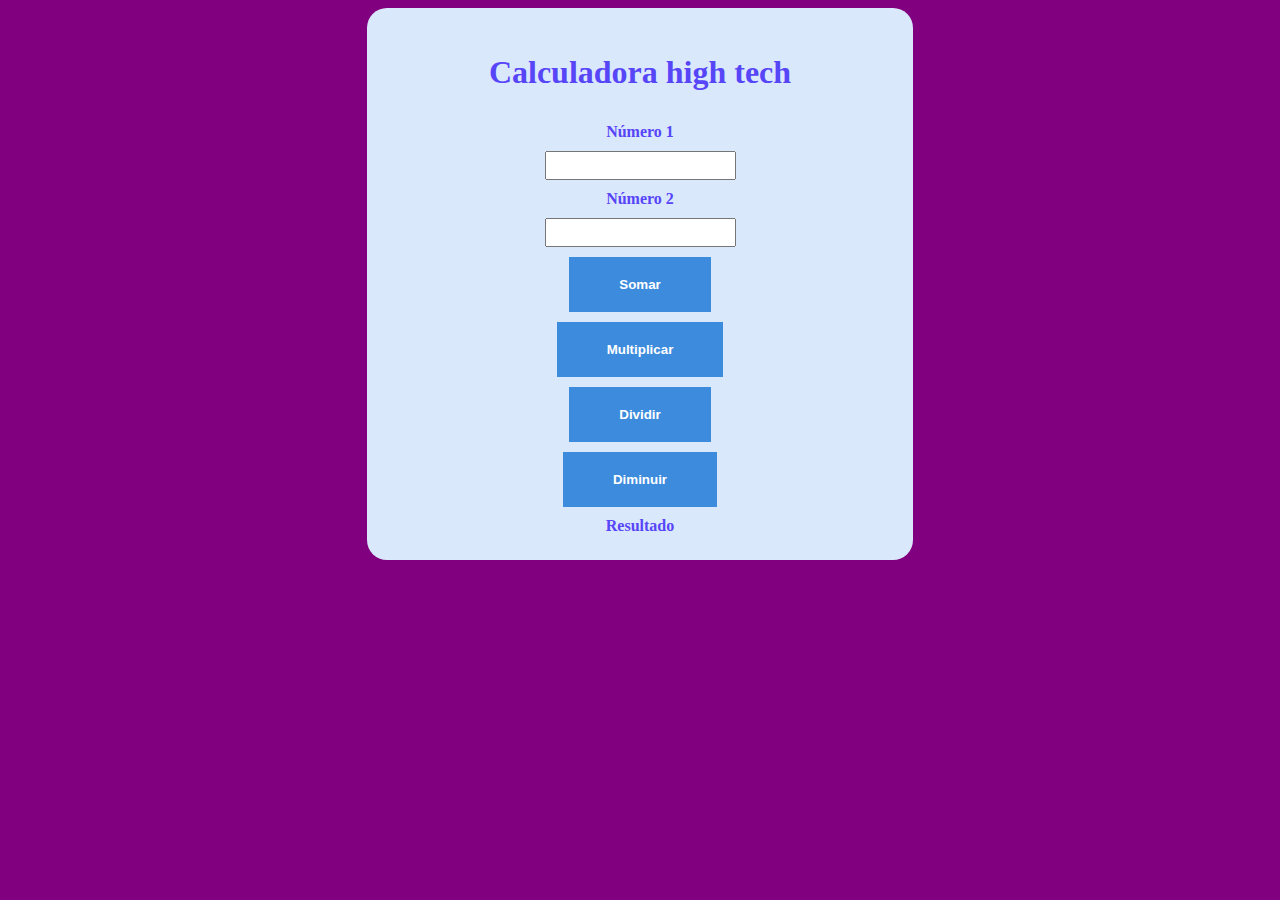
<file: Modulo 1/desafio 1/tela.html>
<html>

<head>
    <title>Calculadora Desafio 1</title>
    <link rel="stylesheet" type="text/css" href="tela.css">


</head>

<body bgcolor="purple">
    <div id="calculadora">
        <div id="calc">
            <h1>Calculadora high tech</h1>
        </div>
        <div>
            <label>Número 1</label>
        </div>
        <div>
            <input type="number" id="num1">
        </div>
        <div>
            <label>Número 2</label>
        </div>
        <div>
            <input type="number" id="num2">
        </div>
        <div>
            <button onclick="Somando()">Somar</button>
        </div>
        <div>
            <button onclick="multiplicar()">Multiplicar</button>
        </div>
        <div>
            <button onclick="dividor()">Dividir</button>
        </div>
        <div>
            <button onclick="diminuir()">Diminuir</button>
        </div>




        <div>
            <label>Resultado</label>
            <br>
            <label id="result"></label>
        </div>
    </div>
    <script>
        function Somando() {
            var n1 = parseFloat(document.getElementById("num1").value);
            var n2 = parseFloat(document.getElementById("num2").value);

            var soma = n1 + n2;
            if (soma < 0) {
                document.getElementById("result").textContent = "Soma invalida";
            }
            else
                document.getElementById("result").textContent = (soma);
        }
        function multiplicar() {
            var n1 = parseFloat(document.getElementById("num1").value);
            var n2 = parseFloat(document.getElementById("num2").value);
            var multip = n1 * n2;
            document.getElementById("result").textContent = (multip);
        }
        function dividor() {
            var n1 = parseFloat(document.getElementById("num1").value);
            var n2 = parseFloat(document.getElementById("num2").value);
            var divi = n1 / n2;
            document.getElementById("result").textContent = (divi);
        }
        function diminuir() {
            var n1 = parseFloat(document.getElementById("num1").value);
            var n2 = parseFloat(document.getElementById("num2").value);
            var dimi = n1 - n2;
            document.getElementById("result").textContent = (dimi);
        }
    </script>
</body>

</html>
</file>
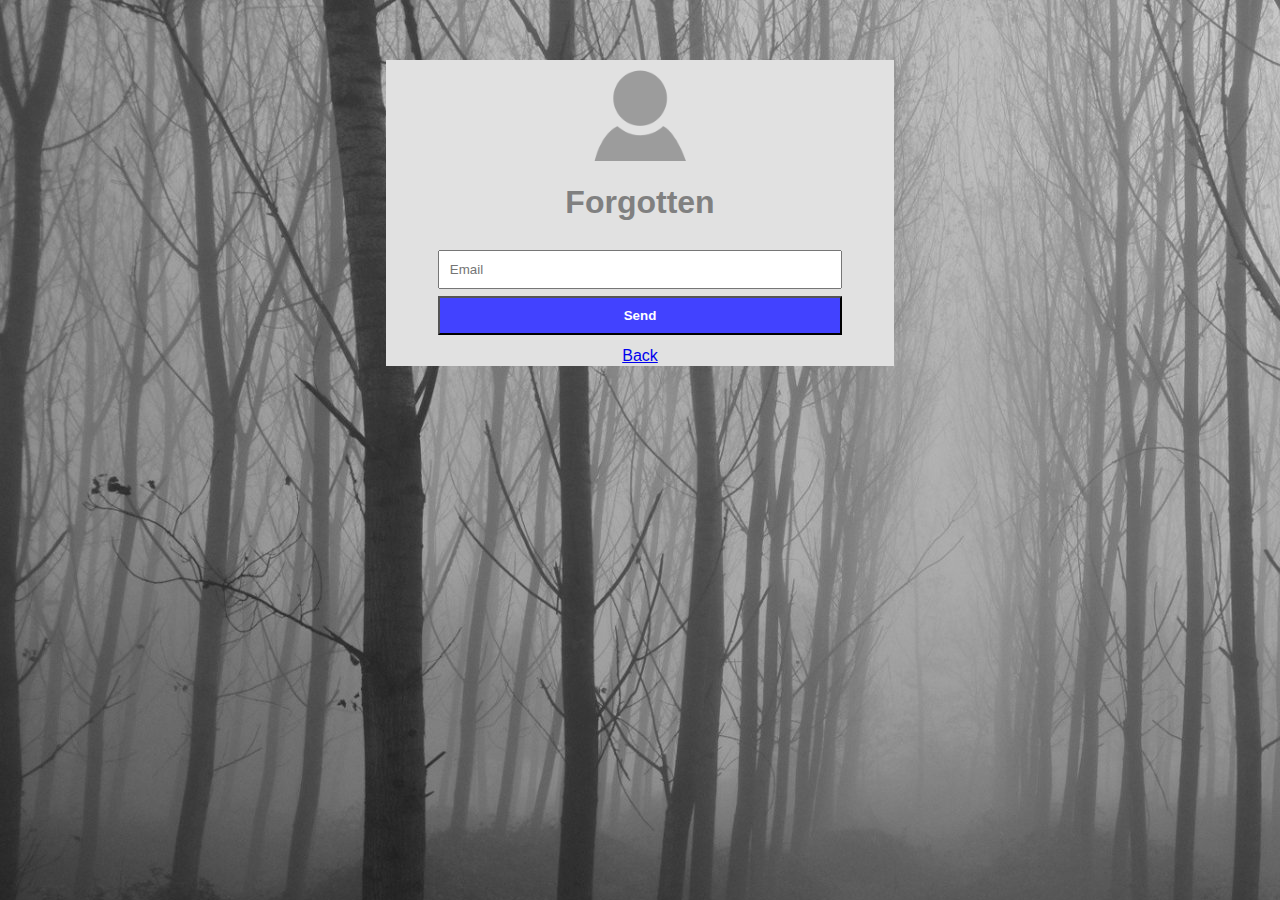
<file: Modulo 1/desafio 2 talvez/forgotten.html>
<html>
    <head>
        <title>Forgotten</title>
        <link rel="stylesheet" type="text/css" href="forgotten.css">
    </head>
    <body align="center">
        <div id="reg">
           <div id="imagen">
               <img src="no_image_user.png" alt="">
            </div>
            <div><h1>Forgotten</h1></div>
            <div>
                <input type="text" placeholder="Email">
            </div>
            <div>
                <Button id="save">Send</Button>
            </div>
            <div>
                <a href="login.html">Back</a>
            </div>
        </div>
        
    </body>
</html>
</file>
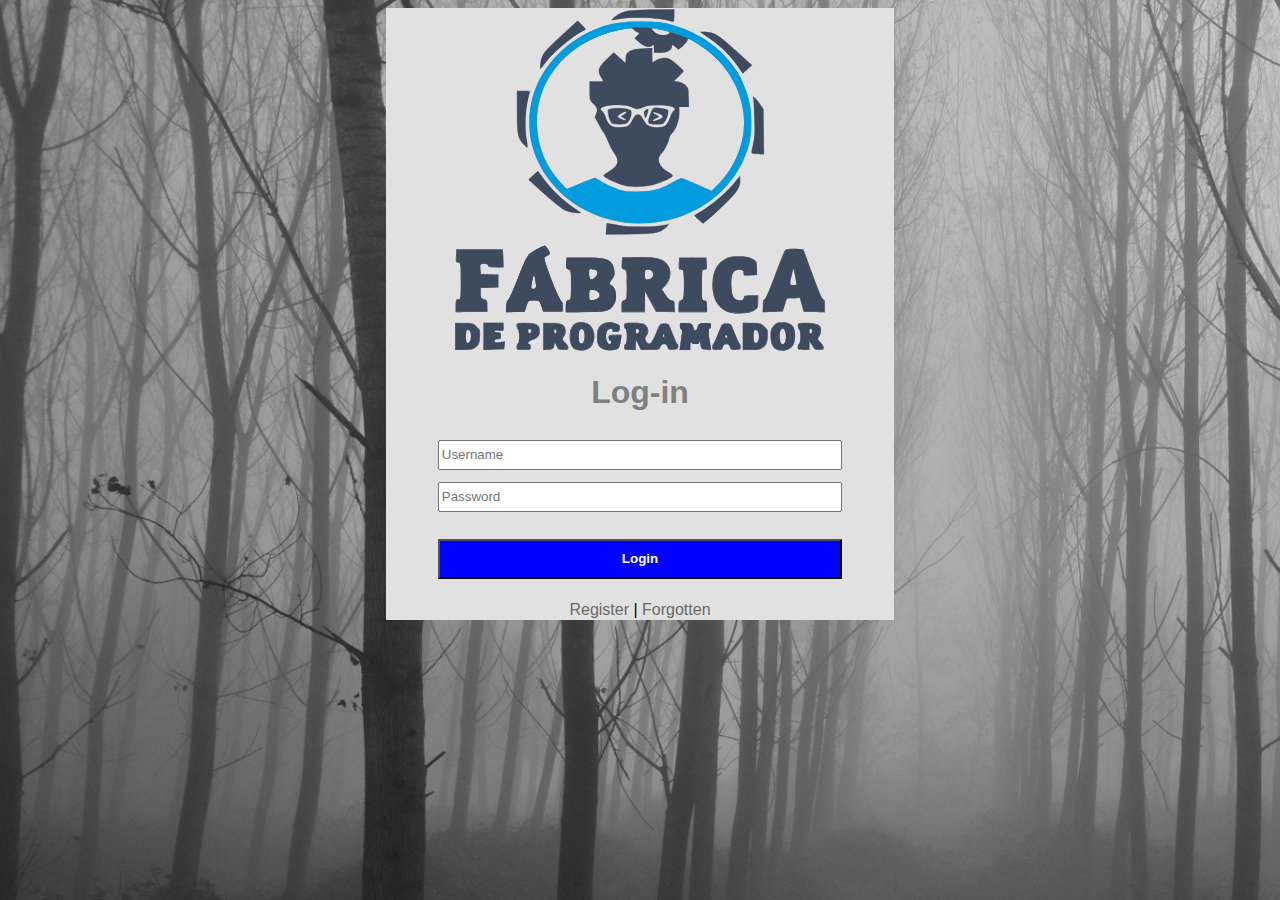
<file: Modulo 1/desafio 2 talvez/login.html>
<html>
<head>
    <title>Login</title>
    <link rel="stylesheet" type="text/css" href="login.css">
</head>
<body align="center">
    <div id="tudo">
        <div id="imag"><img src="logo-menu-lateral.svg"></div>
        <div><h1>Log-in</h1></div>
   
       <div>
        <input type="text"placeholder="Username"id="user">                      
     </div>
        <div>
        <input type="Number"placeholder="Password" id="pass">
         </div> 
           <div>
              <Button>Login</Button>
            </div>
            <div id="final">
                    <a href="registro.html">Register </a>|<a href="forgotten.html"> Forgotten</a>
            </div>
    </div>
</body>
</html>
</file>
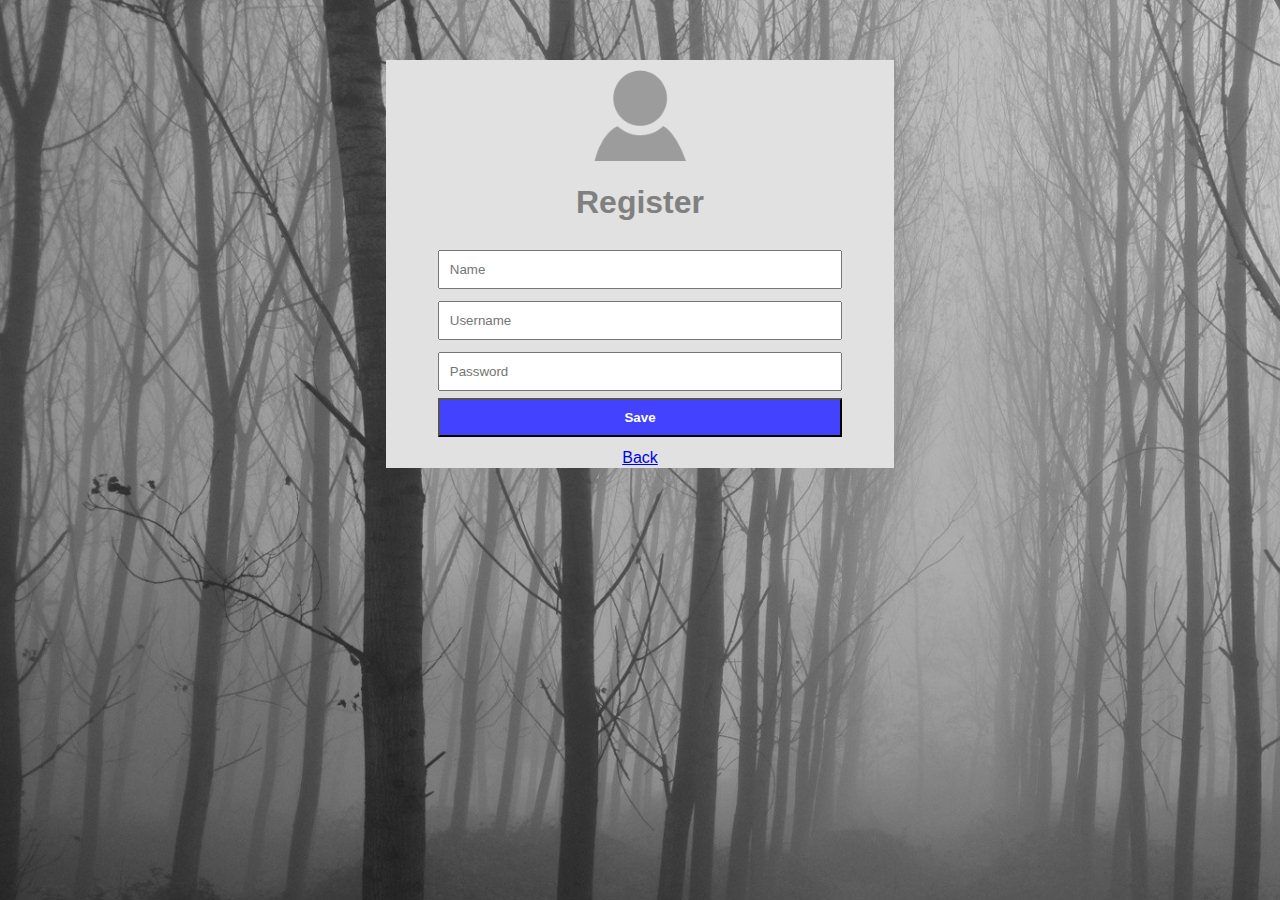
<file: Modulo 1/desafio 2 talvez/registro.html>
<html>
    <head>
        <title>Register</title>
        <link rel="stylesheet" type="text/css" href="registro.css">
    </head>
    <body align="center">
        <div id="reg">
           <div id="imagen">
               <img src="no_image_user.png" alt="">
            </div>
            <div><h1>Register</h1></div>
            <div>
                <input type="text" placeholder="Name">
            </div>
            <div>
                <input type="text" placeholder="Username">
            </div>
            <div>
                <input type="text" placeholder="Password">
            </div>
            <div>
                <Button id="save">Save</Button>
            </div>
            <div>
                <a href="login.html">Back</a>
            </div>
        </div>
        
    </body>
</html>
</file>
<file: Modulo 1/desafio 1/tela.css>
#calculadora{
    background-color:#DAE8fc;
    width: 40%; 
    margin: auto;
    border-radius: 20px;
    padding: 20px;
    color: #5745F8;
}
#calculadora div{
    text-align: center;
    padding: 5px;

}
#calculadora input{
    padding: 5px;
}
#calculadora button{    
    padding-right: 50px;
    padding-left: 50px;
    padding-top: 20px;
    padding-bottom: 20px;
    background-color: 3D8BDC;
    color: white;
    font-weight: 600;
    border:none;


}
#calculadora label{
    font-weight: 600;
}
</file>
<file: Modulo 1/desafio 2 talvez/forgotten.css>
body{
    margin-top: 60px;
    font-family: sans-serif;
    background-image: url(thumb-1920-601487.jpg);
}
#imagem{
    margin-top: 40px;
}
#reg div{
    background-color: rgb(225, 225, 225);
    width: 40%;
    margin:auto;
    padding: 01px;
}
#reg img{
    height: 100px;
    width: 100px;
}
#reg h1{
    color:gray;
}
#reg input{
    width: 80%;
    margin:05px;
    padding:10px;
}
#save{
    width: 80%;
    background-color:#4242ff;
    font-weight: 600;
    color: white;
    padding: 10px;
    margin-bottom: 10px;
}
a:link{
    padding:10px;
    margin: 10px;
}
</file>
<file: Modulo 1/desafio 2 talvez/login.css>
body{
    font-family:sans-serif;
    background-image: url(thumb-1920-601487.jpg);
}
#tudo div{
    background-color:rgb(225, 225,225);
    padding: 01px;
    width: 40%;
    margin: auto;
}
#tudo h1{
    color: grey;
    text-align: center;
}
#tudo button{
    background-color: blue;
    font-weight: 600;
    padding-bottom: 05px;
    padding-left: 70px;
    padding-right: 70px;
    padding-top:05px;
    margin: 20px;
    width: 80%;
    height: 40px;
    color: white;


}
#tudo input{
      width: 80%;
      height: 30px;
      margin: 05px;

}
#final div{
    color: gray;

}
a:link{
    color: dimgray;
    background-color: transparent;
    text-decoration: none;
}
a:visited{
    color: darkslategray;
    cakground-color:transparent;
}
</file>
<file: Modulo 1/desafio 2 talvez/registro.css>
body{
    margin-top: 60px;
    font-family: sans-serif;
    background-image: url(thumb-1920-601487.jpg);
}
#imagem{
    margin-top: 40px;
}
#reg div{
    background-color: rgb(225, 225, 225);
    width: 40%;
    margin:auto;
    padding: 01px;
}
#reg img{
    height: 100px;
    width: 100px;
}
#reg h1{
    color:gray;
}
#reg input{
    width: 80%;
    margin:05px;
    padding:10px;
}
#save{
    width: 80%;
    background-color:#4242ff;
    font-weight: 600;
    color: white;
    padding: 10px;
    margin-bottom: 10px;
}
a:link{
    padding:10px;
    margin: 10px;
}
</file>
